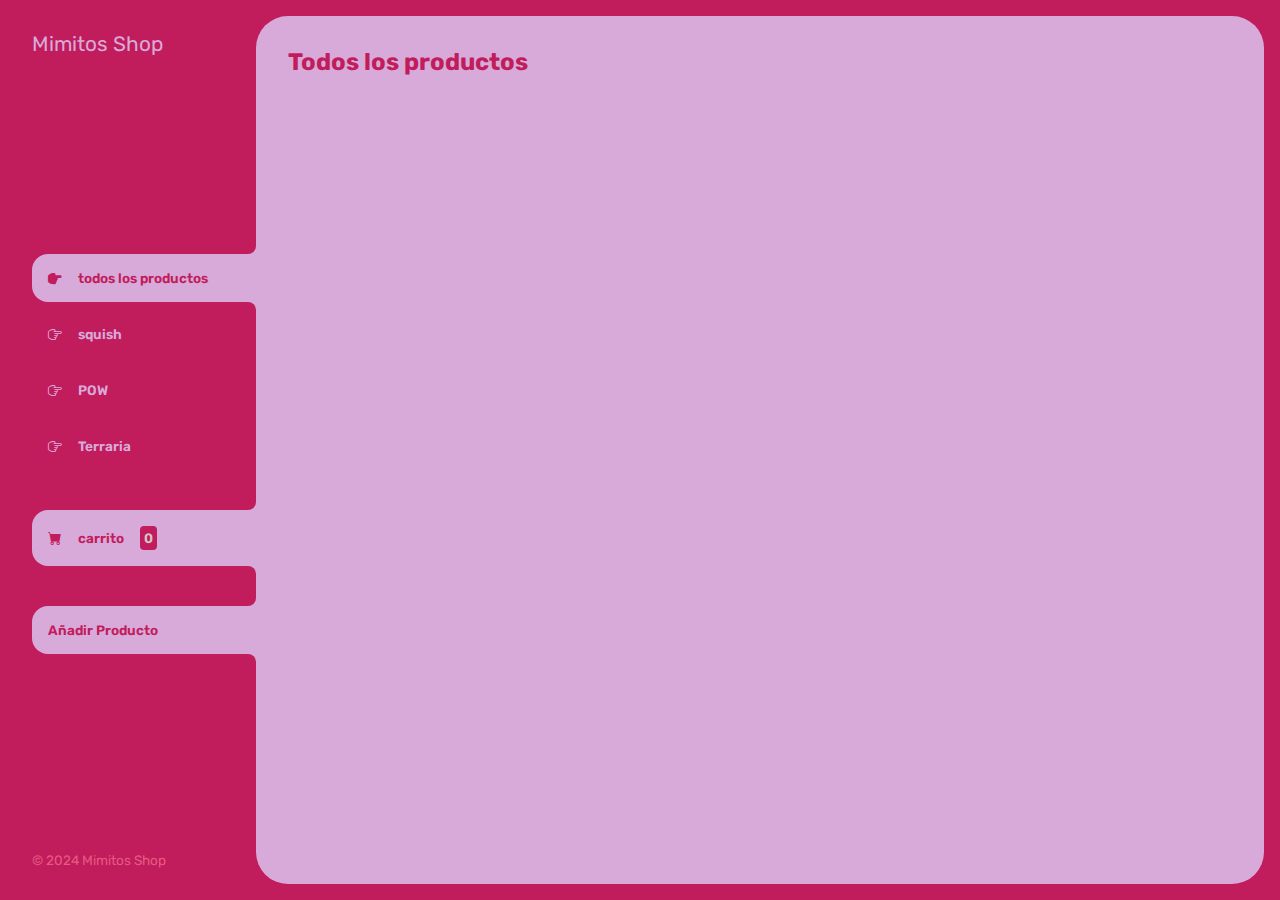
<file: Ecommers_Front/index.html>
<!DOCTYPE html>
<html lang="en">
<head>
    <meta charset="UTF-8">
    <meta name="viewport" content="width=device-width, initial-scale=1.0">
    <title>Document</title>
    <link rel="stylesheet" href="https://cdn.jsdelivr.net/npm/bootstrap-icons@1.11.3/font/bootstrap-icons.min.css">
    <link rel="stylesheet" href="./css/main.css">
</head>
<body>
    <div class="wrapper">
        <aside>
            <header>
                <h1 class="logo">Mimitos Shop</h1>
            </header>
            <nav>
                <ul class="menu">
                    <li><button id="todos"  class="boton-menu boton-categoria active"><i class="bi bi-hand-index-fill"></i>todos los productos</button></li>
                    <li><button id="Squismallows"   class="boton-menu boton-categoria"><i class="bi bi-hand-index"></i>squish</button></li>
                    <li><button id="pow"    class="boton-menu boton-categoria"><i class="bi bi-hand-index"></i>POW</button></li>
                    <li><button id="celulares"    class="boton-menu boton-categoria"><i class="bi bi-hand-index"></i>Terraria</button></li>
                    <li><a class="boton-menu boton-carrito active"  href="./carrito.html"><i class="bi bi-cart-fill"></i>carrito <span class="numerito">0</span></a></li>
                    <li><a class="boton-menu boton-carrito active"  href="aniadir.html">Añadir Producto </a></li>
                </ul>
            </nav>
            <footer>
                <p class="texto-footer">© 2024 Mimitos Shop</p>
            </footer>
        </aside>
        <main>
            <h2 class="titulo-principal">Todos los productos</h2>
            <div class="contenedor-productos" id="contenedor-productos">
                <!-- Productos se agregarán aquí -->
            </div>
        </main>
    </div>
    <script src="./js/main.js"></script>
</body>
</html>
</file>
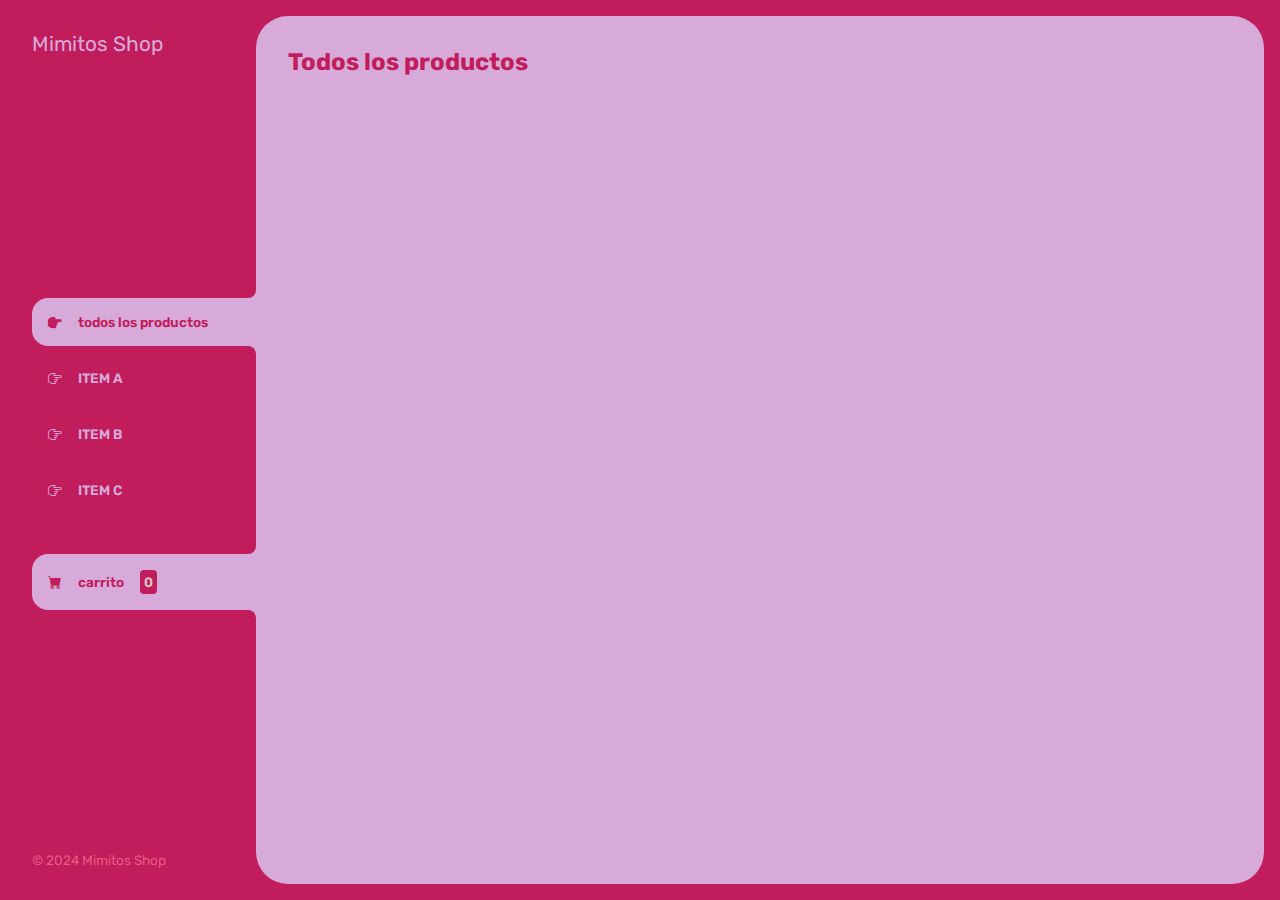
<file: Ecommers_Front/Front2/index.html>
<!DOCTYPE html>
<html lang="en">
<head>
    <meta charset="UTF-8">
    <meta name="viewport" content="width=device-width, initial-scale=1.0">
    <title>Document</title>
    <link rel="stylesheet" href="https://cdn.jsdelivr.net/npm/bootstrap-icons@1.11.3/font/bootstrap-icons.min.css">
    <link rel="stylesheet" href="./css/main.css">
</head>
<body>

    <div class="wrapper">
        <aside>
            <header>
                <h1 class="logo">Mimitos Shop</h1>
            </header>
            <nav>
                <ul class="menu">
                    <li><button class="boton-menu boton-categoria active"><i class="bi bi-hand-index-fill"></i>todos los productos</button></li>
                    <li><button class="boton-menu boton categoria"><i class="bi bi-hand-index"></i>ITEM A</button></li>
                    <li><button class="boton-menu boton categoria"><i class="bi bi-hand-index"></i>ITEM B</button></li>
                    <li><button class="boton-menu boton categoria"><i class="bi bi-hand-index"></i>ITEM C</button></li>
                    <li><a class="boton-menu boton-carrito active"  href="./carrito.html"><i class="bi bi-cart-fill"></i>carrito <span class="numerito">0</span></a></li>

                </ul>
            </nav>
            <footer>
                <p class="texto-footer">© 2024 Mimitos Shop</p>
            </footer>


        </aside>

        <main>
            <h2 class="titulo-principal">Todos los productos</h2>
            <div id="contenedor-productos"    class="contenedor-productos  ">
                



            </div>

        </main>
    </div>




    <script src="./js/main.js"></script>
    
</body>
</html>
</file>
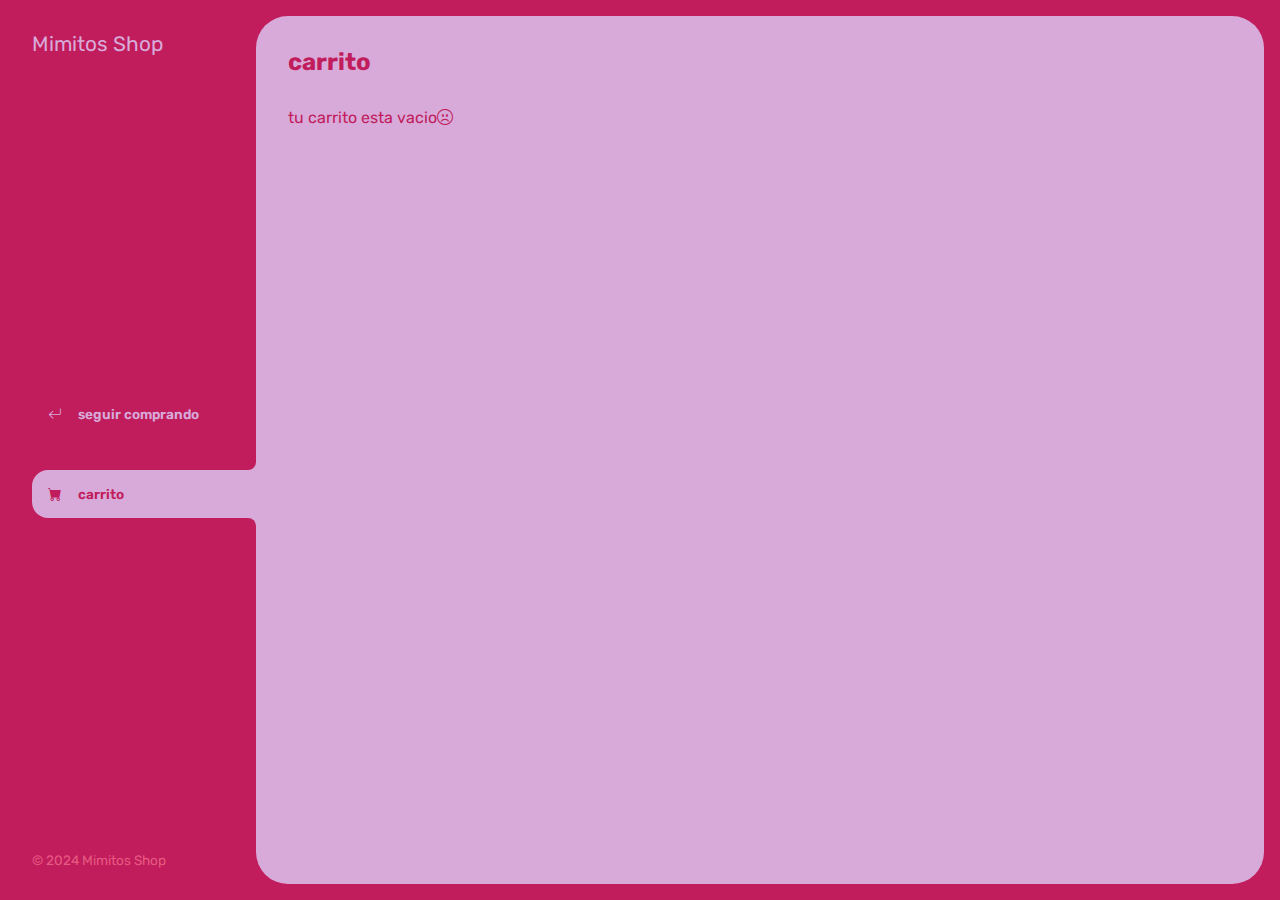
<file: Ecommers_Front/carrito.html>
<!DOCTYPE html>
<html lang="en">
<head>
    <meta charset="UTF-8">
    <meta name="viewport" content="width=device-width, initial-scale=1.0">
    <link rel="stylesheet" href="https://cdn.jsdelivr.net/npm/bootstrap-icons@1.11.3/font/bootstrap-icons.min.css">
    <link rel="stylesheet" href="./css/main.css">


    <title>Document</title>


</head>
<body>


    <div class="wrapper">
        <aside>
            <header>
                <h1 class="logo">Mimitos Shop</h1>
            </header>
            <nav>
                <ul>
                    <li><a class="boton-menu boton-volver"  href="./index.html"><i class="bi bi-arrow-return-left"></i>seguir comprando </a></li>
                    
                    <li><a class="boton-menu boton-carrito active"  href="./carrito.html"><i class="bi bi-cart-fill"></i>carrito </a></li>

                </ul>
            </nav>
            <footer>
                <p class="texto-footer">© 2024 Mimitos Shop</p>
            </footer>


        </aside>

        <main>
            <h2 class="titulo-principal">carrito</h2>
            <div class="contenedor-carrito">
                <p class="carrito-vacio">tu carrito esta vacio<i class="bi bi-emoji-frown"></i></p>


                <div class="carrito-productos disabled">

                    <div class="carrito-producto">
                        <img class="carrito-producto-imagen"    src="img/squish2.jpg" alt="">
                        <div class="carrtio-producto-titulo">
                            <small>Titulo</small>
                            <h3>squish 02</h3>
                        </div>
                        <div class="carrito-producto-cantidad">
                            <small>cantidad</small>
                            <p>1</p>

                        </div>
                        <div class="carrito-producto-precio">
                            <small>precio</small>
                            <p>$250</p>
                        </div>
                        <div class="carrito-producto-subtotal">
                            <small>subtotal</small>
                            <p> $280</p>
                        </div>
                        <button  class="carrito-producto-eliminar"><i class="bi bi-trash-fill"></i></button>

                    </div>

                    <div class="carrito-producto">
                        <img class="carrito-producto-imagen"   src="img/squish2.jpg" alt="">
                        <div class="carrtio-producto-titulo">
                            <small>Titulo</small>
                            <h3>squish 02</h3>
                        </div>
                        <div class="carrito-producto-cantidad">
                            <small>cantidad</small>
                            <p>1</p>

                        </div>
                        <div class="carrito-producto-precio">
                            <small>precio</small>
                            <p>$250</p>
                        </div>
                        <div class="carrito-producto-subtotal">
                            <small>subtotal</small>
                            <p> $280</p>
                        </div>
                        <button  class="carrito-producto-eliminar"><i class="bi bi-trash-fill"></i></button>

                    </div>

                </div>

                <div class="carrito-acciones disabled">
                    <div class="carrito-acciones-izquierda">
                        <button class="carrito-acciones-vaciar">vaciar carrito</button>

                    </div>

                    <div class="carrito-acciones-derecha">
                        <div class="carrito-acciones-total">
                            <p>total:</p>
                            <p id="total">$500</p>
                        </div>
                        <button class="carrito-acciones-comprar">comprar</button>

                    </div>
                </div>

                <p class="carrito-comprado disabled">gracias por su compra <i class="bi bi-emoji-laughing"></i></p>

                



            </div>

        </main>

    </div>

    
</body>
</html>
</file>
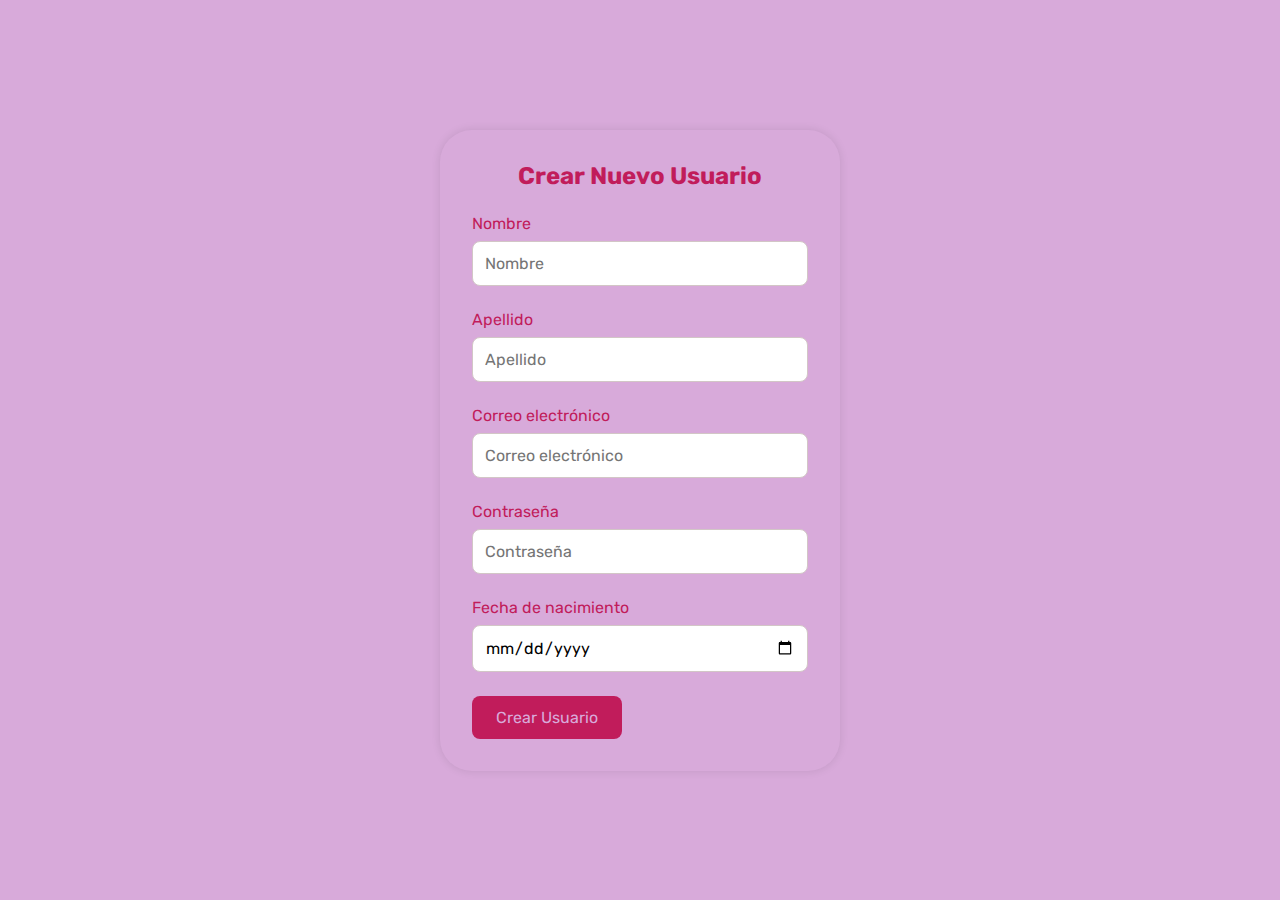
<file: Ecommers_Front/CrearCuenta.html>
<!DOCTYPE html>
<html lang="en">
<head>
    <meta charset="UTF-8">
    <meta name="viewport" content="width=device-width, initial-scale=1.0">
    <link rel="stylesheet" href="./css/CreaCue.css">
    <title>Crear Nuevo Usuario</title>
</head>
<body>
    <div class="wrapper">
        <main class="form-container">
            <h2 class="form-title">Crear Nuevo Usuario</h2>
            <form class="profile-form" id="crearUsuarioForm" action="./index.html">
                <div class="form-group">
                    <label for="firstName">Nombre</label>
                    <input type="text" id="firstName" class="form-input" placeholder="Nombre" required>
                </div>
                <div class="form-group">
                    <label for="lastName">Apellido</label>
                    <input type="text" id="lastName" class="form-input" placeholder="Apellido" required>
                </div>
                <div class="form-group">
                    <label for="email">Correo electrónico</label>
                    <input type="email" id="email" class="form-input" placeholder="Correo electrónico" required>
                </div>
                <div class="form-group">
                    <label for="password">Contraseña</label>
                    <input type="password" id="password" class="form-input" placeholder="Contraseña" required>
                </div>
                <div class="form-group">
                    <label for="birthdate">Fecha de nacimiento</label>
                    <input type="date" id="birthdate" class="form-input" required>
                </div>
                <button type="submit" class="submit-btn">Crear Usuario</button>
            </form>
        </main>
    </div>
    <script>
        document.getElementById('crearUsuarioForm').addEventListener('submit', function(e) {
            e.preventDefault();
            
            const firstName = document.getElementById('firstName').value;
            const lastName = document.getElementById('lastName').value;
            const email = document.getElementById('email').value;
            const password = document.getElementById('password').value;
            const birthdate = document.getElementById('birthdate').value;

            // Validar que todos los campos estén completos
            if (!firstName || !lastName || !email || !password || !birthdate) {
                alert('Por favor completa todos los campos.');
                return;
            }

            // Aquí puedes agregar la lógica para enviar los datos del formulario a tu backend o hacer lo que necesites
            console.log('Submit:', { firstName, lastName, email, password, birthdate });

            // Limpiar los campos del formulario después de enviarlos (simulado)
            document.getElementById('firstName').value = '';
            document.getElementById('lastName').value = '';
            document.getElementById('email').value = '';
            document.getElementById('password').value = '';
            document.getElementById('birthdate').value = '';

            // Redirigir a la página index.html después de enviar el formulario (simulado)
            window.location.href = './index.html';
        });
    </script>
</body>
</html>
</file>
<file: Ecommers_Front/css/main.css>
@import url('https://fonts.googleapis.com/css2?family=Rubik:wght@300;400;500;600;700;800;900&display=swap');

:root{
    --clr-main: #c11c5b;
    --clr-main-light:#e65a82;
    --clr-white: #d8aada;
    --clr-gray: hsl(0, 11%, 80%);
    --clr-red: #961818;


}
* {
    margin: 0;
    padding: 0;
    box-sizing: border-box;
    font-family: 'Rubik', sans-serif;

}

h1,h2,h3,h4,h5,h6,p,a,input,textarea, ul{
    margin: 0;
    padding: 0;
}

ul{
    list-style-type: none;
}

a{
    text-decoration: none;
}


/* css del main*/


main{
    background-color: var(--clr-white);
    margin: 1rem;
    margin-left: 0;
    border-radius: 2rem;
    padding: 2rem;

}

.titulo-principal{
    color: var(--clr-main);
    margin-bottom: 2rem;
}

.contenedor-productos{
    display: grid;
    grid-template-columns: repeat(4,1fr);
    gap: 1rem;
}

.producto-imagen{
    width: 100%;
    height: 200px; /* Altura fija */
    object-fit: cover; /* Ajusta la imagen para cubrir completamente el contenedor sin distorsionarla */
    border-radius: 1rem;

}

.producto-detalles{
    background-color: var(--clr-main);
    color: var(--clr-white);
    padding: .5rem;
    border-radius: 1rem;
    margin-top: -2rem;
    position: relative;
    display: flex;
    flex-direction: column;
    gap: .25rem;

    
}

.producto-titulo{
    font-size: 1rem;
}

.producto-agregar{
    border: 0;
    background-color: var(--clr-white);
    color: var(--clr-main);
    padding: .4rem;
    text-transform: uppercase;
    border-radius: 2rem;
    cursor: pointer;
    border: 2px solid var(--clr-white);
    transition: background-color .2s, color .2s;

}

.producto-agregar:hover{
    background-color: var(--clr-main);
    color: var(--clr-white);
    

}












.wrapper{
    display:grid;
    grid-template-columns: 1fr 4fr;
    background-color: var(--clr-main);

}

aside{
    padding: 2rem;
    padding-right: 0;
    color: var(--clr-white);
    position: sticky;
    top: 0;
    height: 100vh;
    display: flex;
    flex-direction: column;
    justify-content: space-between;
}

.logo{
    font-weight: 400;
    font-size: 1.3rem;
}

.menu{
    display: flex;
    flex-direction: column;
    gap: .5rem;
}










.boton-menu{
    background-color: transparent;
    border: 0;
    color: var(--clr-white);
    cursor: pointer;
    display: flex;
    align-items: center;
    gap: 1rem;
    font-weight: 600;
    padding: 1rem;
    font-size: .85rem;

}


.boton-menu.active{
    background-color: var(--clr-white);
    color: var(--clr-main);
    width: 100%;
    border-top-left-radius: 1rem;
    border-bottom-left-radius: 1rem;
    position: relative;
    
}

.boton-menu.active::before{
    content: '';
    position: absolute;
    width: 1rem;
    height: 2rem;
    bottom: 100%;
    right: 0%;
    background-color: transparent;
    border-bottom-right-radius: .5rem;
    box-shadow: 0 1rem 0 var(--clr-white);

}


.boton-menu.active::after{
    content: '';
    position: absolute;
    width: 1rem;
    height: 2rem;
    top: 100%;
    right: 0%;
    background-color: transparent;
    border-top-right-radius: .5rem;
    box-shadow: 0 -1rem 0 var(--clr-white);

}




/*iconos */

.boton-menu > i.bi-hand-index-fill,
.boton-menu > i.bi-hand-index{
    transform: rotateZ(90deg);

}

.boton-carrito{
    margin-top: 2rem;
}

.numerito{
    background-color: var(--clr-main);
    color: var(--clr-gray);
    padding: .25rem;
    border-radius: .25rem;
}

.boton-carrito.active.numerito{

    background-color: var(--clr-gray);
    color: var(--clr-main);
    padding: .25rem;
    border-radius: .25rem;

}







.texto-footer{
    color: var(--clr-main-light);
    font-size: .85rem;
    
}


/*carrito vacio*/

.contenedor-carrito{
    display: flex;
    flex-direction: column;
    gap: 1.5rem;
}





.carrito-vacio,.carrito-comprado{
    color: var(--clr-main);

}




.carrito-productos{
    display: flex;
    flex-direction: column;
    gap: 1rem;
}


.carrito-producto{
    display: flex;
    align-items: center;
    justify-content: space-between;
    background-color: var(--clr-gray);
    color: var(--clr-main);
    padding: .5rem;
    padding-right: 1.5rem;
    border-radius: 1rem;


}

.carrito-producto-imagen{
    width: 4rem;;
    border-radius: 1rem;
}

.carrito-producto small{
    font-size: .75rem;

}

.carrito-producto-eliminar{
    border: 0;
    background: transparent;
    color: var(--clr-red);
    cursor: pointer;
}

.carrito-acciones{
    display: flex;
    justify-content: space-between;

}

.carrito-acciones-vaciar{
    border:0;
    background-color: var(--clr-gray);
    padding: 1rem;
    border-radius: 1rem;
    color: var(--clr-main);
    text-transform: uppercase;
    
}

.carrito-acciones-derecha{
    display: flex;
}

.carrito-acciones-total{
    display: flex;
    background-color: var(--clr-gray);
    padding: 1rem;
    
    color: var(--clr-main);
    text-transform: uppercase;
   border-top-left-radius: 1rem;
   border-bottom-left-radius: 1rem;
   gap: 1rem;
   
   

}





.carrito-acciones-comprar{
    border:0;
    background-color: var(--clr-main);
    padding: 1rem;
    color: var(--clr-white);
    text-transform: uppercase;
    cursor: pointer;
    border-top-right-radius: 1rem;
    border-bottom-right-radius: 1rem;
   
   
}


/* clase para ocultar elementos*/

.disabled{
    display: none;
}
/* Add these styles or update existing ones */

/* Styles for the new elements */
.profile-header {
    display: flex;
    flex-direction: column;
    align-items: center;
    margin-bottom: 2rem;
    text-align: center;
}

.profile-header .add-photo-btn {
    margin-top: 1rem;
    padding: .75rem 1.5rem;
    border: none;
    border-radius: .5rem;
    font-size: 1rem;
    cursor: pointer;
    background-color: var(--clr-main);
    color: var(--clr-white);
    transition: background-color .3s, color .3s;
}

.profile-header .add-photo-btn:hover {
    background-color: var(--clr-main-light);
    color: var(--clr-main);
}

.profile-img {
    border-radius: 50%;
    width: 150px;
    height: 150px;
    object-fit: cover;
    margin-bottom: 1rem;
}

.form-group {
    margin-bottom: 1.5rem;
    text-align: left;
}

label {
    display: block;
    margin-bottom: .5rem;
    color: var(--clr-main);
}

input, textarea, select {
    width: 100%;
    padding: .75rem;
    border-radius: .5rem;
    border: 1px solid var(--clr-gray);
    font-size: 1rem;
}

textarea {
    resize: none;
}

.category-container {
    display: flex;
    align-items: center;
    gap: 1rem;
}

.new-category-input {
    margin-top: 1rem;
}

.add-category-btn {
    padding: .75rem 1.5rem;
    border: none;
    border-radius: .5rem;
    font-size: 1rem;
    cursor: pointer;
    background-color: var(--clr-main);
    color: var(--clr-white);
    transition: background-color .3s, color .3s;
}

.add-category-btn:hover {
    background-color: var(--clr-main-light);
    color: var(--clr-main);
}

.form-buttons {
    display: flex;
    justify-content: space-between;
    margin-top: 1.5rem;
}

button {
    padding: .75rem 1.5rem;
    border: none;
    border-radius: .5rem;
    font-size: 1rem;
    cursor: pointer;
    transition: background-color .3s, color .3s;
}

.add-product-btn, .update-btn {
    background-color: var(--clr-main);
    color: var(--clr-white);
}

.add-product-btn:hover, .update-btn:hover {
    background-color: var(--clr-main-light);
    color: var(--clr-main);
}
</file>
<file: Ecommers_Front/Front2/css/main.css>
@import url('https://fonts.googleapis.com/css2?family=Rubik:wght@300;400;500;600;700;800;900&display=swap');

:root{
    --clr-main: #c11c5b;
    --clr-main-light:#e65a82;
    --clr-white: #d8aada;
    --clr-gray: hsl(0, 11%, 80%);
    --clr-red: #961818;


}
* {
    margin: 0;
    padding: 0;
    box-sizing: border-box;
    font-family: 'Rubik', sans-serif;

}

h1,h2,h3,h4,h5,h6,p,a,input,textarea, ul{
    margin: 0;
    padding: 0;
}

ul{
    list-style-type: none;
}

a{
    text-decoration: none;
}


/* css del main*/


main{
    background-color: var(--clr-white);
    margin: 1rem;
    margin-left: 0;
    border-radius: 2rem;
    padding: 2rem;

}

.titulo-principal{
    color: var(--clr-main);
    margin-bottom: 2rem;
}

.contenedor-productos{
    display: grid;
    grid-template-columns: repeat(4,1fr);
    gap: 1rem;
}

.producto-imagen{
    max-width: 100%;
    border-radius: 1rem;

}

.producto-detalles{
    background-color: var(--clr-main);
    color: var(--clr-white);
    padding: .5rem;
    border-radius: 1rem;
    margin-top: -2rem;
    position: relative;
    display: flex;
    flex-direction: column;
    gap: .25rem;

    
}

.producto-titulo{
    font-size: 1rem;
}

.producto-agregar{
    border: 0;
    background-color: var(--clr-white);
    color: var(--clr-main);
    padding: .4rem;
    text-transform: uppercase;
    border-radius: 2rem;
    cursor: pointer;
    border: 2px solid var(--clr-white);
    transition: background-color .2s, color .2s;

}

.producto-agregar:hover{
    background-color: var(--clr-main);
    color: var(--clr-white);
    

}












.wrapper{
    display:grid;
    grid-template-columns: 1fr 4fr;
    background-color: var(--clr-main);

}

aside{
    padding: 2rem;
    padding-right: 0;
    color: var(--clr-white);
    position: sticky;
    top: 0;
    height: 100vh;
    display: flex;
    flex-direction: column;
    justify-content: space-between;
}

.logo{
    font-weight: 400;
    font-size: 1.3rem;
}

.menu{
    display: flex;
    flex-direction: column;
    gap: .5rem;
}










.boton-menu{
    background-color: transparent;
    border: 0;
    color: var(--clr-white);
    cursor: pointer;
    display: flex;
    align-items: center;
    gap: 1rem;
    font-weight: 600;
    padding: 1rem;
    font-size: .85rem;

}


.boton-menu.active{
    background-color: var(--clr-white);
    color: var(--clr-main);
    width: 100%;
    border-top-left-radius: 1rem;
    border-bottom-left-radius: 1rem;
    position: relative;
    
}

.boton-menu.active::before{
    content: '';
    position: absolute;
    width: 1rem;
    height: 2rem;
    bottom: 100%;
    right: 0%;
    background-color: transparent;
    border-bottom-right-radius: .5rem;
    box-shadow: 0 1rem 0 var(--clr-white);

}


.boton-menu.active::after{
    content: '';
    position: absolute;
    width: 1rem;
    height: 2rem;
    top: 100%;
    right: 0%;
    background-color: transparent;
    border-top-right-radius: .5rem;
    box-shadow: 0 -1rem 0 var(--clr-white);

}




/*iconos */

.boton-menu > i.bi-hand-index-fill,
.boton-menu > i.bi-hand-index{
    transform: rotateZ(90deg);

}

.boton-carrito{
    margin-top: 2rem;
}

.numerito{
    background-color: var(--clr-main);
    color: var(--clr-gray);
    padding: .25rem;
    border-radius: .25rem;
}

.boton-carrito.active.numerito{

    background-color: var(--clr-gray);
    color: var(--clr-main);
    padding: .25rem;
    border-radius: .25rem;

}







.texto-footer{
    color: var(--clr-main-light);
    font-size: .85rem;
    
}


/*carrito vacio*/

.contenedor-carrito{
    display: flex;
    flex-direction: column;
    gap: 1.5rem;
}





.carrito-vacio,.carrito-comprado{
    color: var(--clr-main);

}




.carrito-productos{
    display: flex;
    flex-direction: column;
    gap: 1rem;
}


.carrito-producto{
    display: flex;
    align-items: center;
    justify-content: space-between;
    background-color: var(--clr-gray);
    color: var(--clr-main);
    padding: .5rem;
    padding-right: 1.5rem;
    border-radius: 1rem;


}

.carrito-producto-imagen{
    width: 4rem;;
    border-radius: 1rem;
}

.carrito-producto small{
    font-size: .75rem;

}

.carrito-producto-eliminar{
    border: 0;
    background: transparent;
    color: var(--clr-red);
    cursor: pointer;
}

.carrito-acciones{
    display: flex;
    justify-content: space-between;

}

.carrito-acciones-vaciar{
    border:0;
    background-color: var(--clr-gray);
    padding: 1rem;
    border-radius: 1rem;
    color: var(--clr-main);
    text-transform: uppercase;
    
}

.carrito-acciones-derecha{
    display: flex;
}

.carrito-acciones-total{
    display: flex;
    background-color: var(--clr-gray);
    padding: 1rem;
    
    color: var(--clr-main);
    text-transform: uppercase;
   border-top-left-radius: 1rem;
   border-bottom-left-radius: 1rem;
   gap: 1rem;
   
   

}





.carrito-acciones-comprar{
    border:0;
    background-color: var(--clr-main);
    padding: 1rem;
    color: var(--clr-white);
    text-transform: uppercase;
    cursor: pointer;
    border-top-right-radius: 1rem;
    border-bottom-right-radius: 1rem;
   
   
}


/* clase para ocultar elementos*/

.disabled{
    display: none;
}
</file>
<file: Ecommers_Front/css/CreaCue.css>
@import url('https://fonts.googleapis.com/css2?family=Rubik:wght@300;400;500;600;700;800;900&display=swap');

:root {
    --clr-main: #c11c5b;
    --clr-main-light: #e65a82;
    --clr-white: #d8aada;
    --clr-gray: hsl(0, 11%, 80%);
    --clr-red: #961818;
}

* {
    margin: 0;
    padding: 0;
    box-sizing: border-box;
    font-family: 'Rubik', sans-serif;
}

body {
    background-color: var(--clr-white);
    display: flex;
    justify-content: center;
    align-items: center;
    height: 100vh;
}

.wrapper {
    width: 100%;
    display: flex;
    justify-content: center;
}

.form-container {
    background-color: var(--clr-white);
    margin: 1rem;
    border-radius: 2rem;
    padding: 2rem;
    box-shadow: 0 0 10px rgba(0, 0, 0, 0.1);
    width: 100%;
    max-width: 400px;
}

.form-title {
    color: var(--clr-main);
    text-align: center;
    font-size: 1.5rem;
    font-weight: bold;
    margin-bottom: 1.5rem;
}

.form-group {
    margin-bottom: 1.5rem;
}

label {
    color: var(--clr-main);
    display: block;
    margin-bottom: 0.5rem;
}

.form-input {
    width: 100%;
    padding: 0.75rem;
    border-radius: 0.5rem;
    border: 1px solid var(--clr-gray);
    font-size: 1rem;
}

.form-buttons {
    display: flex;
    justify-content: space-between;
    margin-top: 1.5rem;
}

button {
    padding: 0.75rem 1.5rem;
    border: none;
    border-radius: 0.5rem;
    font-size: 1rem;
    cursor: pointer;
    background-color: var(--clr-main);
    color: var(--clr-white);
    transition: background-color 0.3s, color 0.3s;
}

button:hover {
    background-color: var(--clr-main-light);
    color: var(--clr-main);
}
</file>
